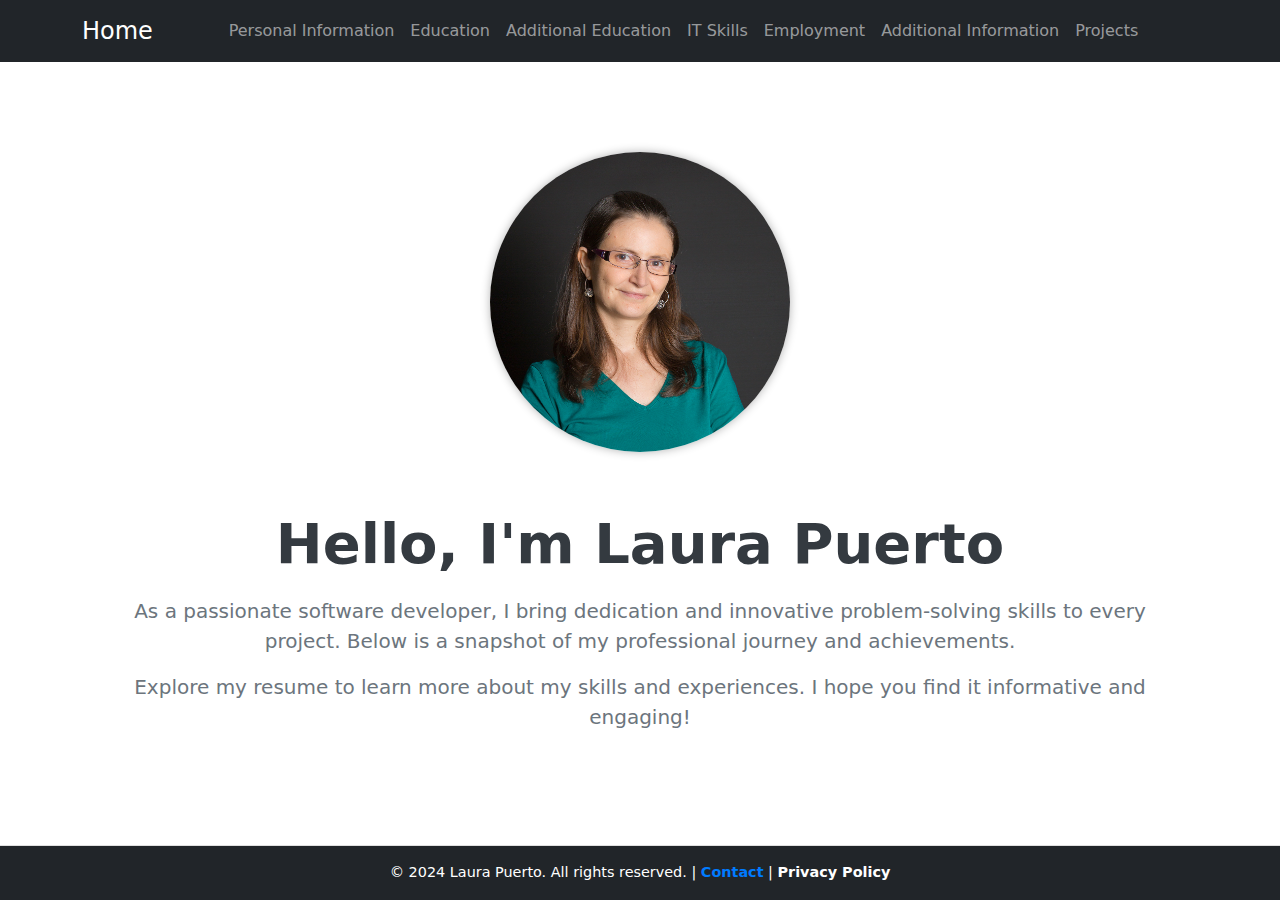
<file: index.html>
<!DOCTYPE html>
<html lang="en">
<head>
    <meta charset="UTF-8">
    <meta name="viewport" content="width=device-width, initial-scale=1.0">
    <title>My Resume - Laura Puerto</title>
    <link href="https://cdn.jsdelivr.net/npm/bootstrap@5.3.3/dist/css/bootstrap.min.css" rel="stylesheet" integrity="sha384-QWTKZyjpPEjISv5WaRU9OFeRpok6YctnYmDr5pNlyT2bRjXh0JMhjY6hW+ALEwIH" crossorigin="anonymous">
    <link rel="stylesheet" href="./style.css">
</head>
<body>
    <nav class="navbar navbar-expand-lg navbar-dark bg-dark fixed-top">
        <div class="container">
            <a class="navbar-brand" href="#">Home</a>
            <button class="navbar-toggler" type="button" data-bs-toggle="collapse" data-bs-target="#navbarNav" aria-controls="navbarNav" aria-expanded="false" aria-label="Toggle navigation">
                <span class="navbar-toggler-icon"></span>
            </button>            
            <div class="collapse navbar-collapse" id="navbarNav">
                <ul class="navbar-nav ms-auto text-end">
                    <li class="nav-item">
                        <a class="nav-link" href="./PersonalInformation.html">Personal Information</a>
                    </li>
                    <li class="nav-item">
                        <a class="nav-link" href="./Education.html">Education</a>
                    </li>
                    <li class="nav-item">
                        <a class="nav-link" href="./AdditionalEducation.html">Additional Education</a>
                    </li>
                    <li class="nav-item">
                        <a class="nav-link" href="./ITSkills.html">IT Skills</a>
                    </li>
                    <li class="nav-item">
                        <a class="nav-link" href="./Employment.html">Employment</a>
                    </li>
                    <li class="nav-item">
                        <a class="nav-link" href="./AdditionalInformation.html">Additional Information</a>
                    </li>
                    <li class="nav-item">
                        <a class="nav-link" href="./Projects.html">Projects</a>
                    </li>
                </ul>
            </div>
        </div>
    </nav>    

    <div class="container col-xxl-8 px-4 py-5">
        <div class="row flex-column align-items-center g-5 py-5">
            <div class="col-12 col-sm-8 col-lg-6 text-center">
                <img src="./images/Laura.jpg" class="d-block mx-lg-auto custom-img" alt="Picture of Laura Puerto" loading="lazy">
            </div>
            <div class="col-12 text-center">
                <h1 class="display-4 fw-bold hero-text lh-1 py-3">Hello, I'm Laura Puerto</h1>
                <p class="lead">As a passionate software developer, I bring dedication and innovative problem-solving skills to every project. Below is a snapshot of my professional journey and achievements.</p>
                <p class="lead">Explore my resume to learn more about my skills and experiences. I hope you find it informative and engaging!</p>            
            </div>
        </div>
    </div>
                 
    <footer class="bg-dark text-white text-center py-3">
        <p>© 2024 Laura Puerto. All rights reserved. | <a href="mailto:laura.puerto.martin@gmail.com">Contact</a> | <a href="./privacy-policy.html" class="text-white">Privacy Policy</a></p>
    </footer>

    <!-- Bootstrap JS y Popper.js -->
    <script src="https://cdn.jsdelivr.net/npm/@popperjs/core@2.11.7/dist/umd/popper.min.js"></script>
    <script src="https://cdn.jsdelivr.net/npm/bootstrap@5.3.3/dist/js/bootstrap.min.js"></script>

</body>
</html>
</file>
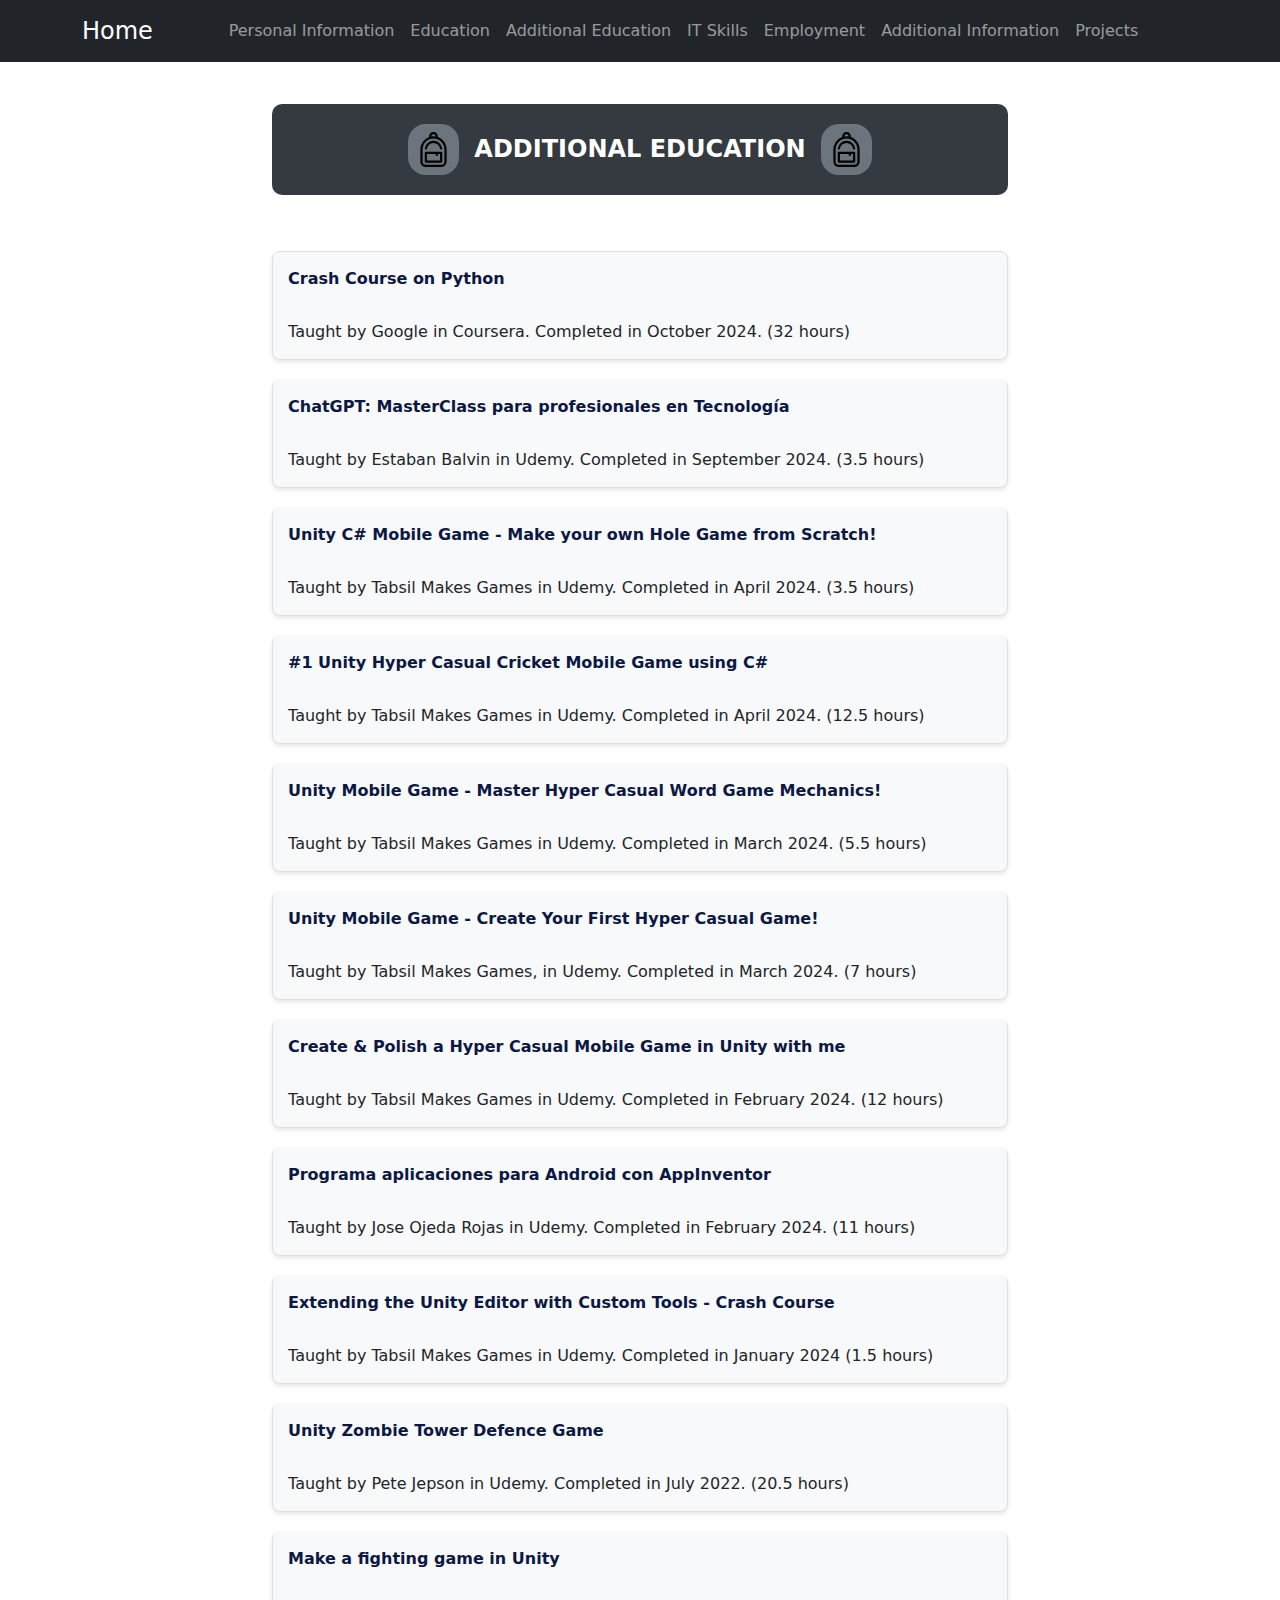
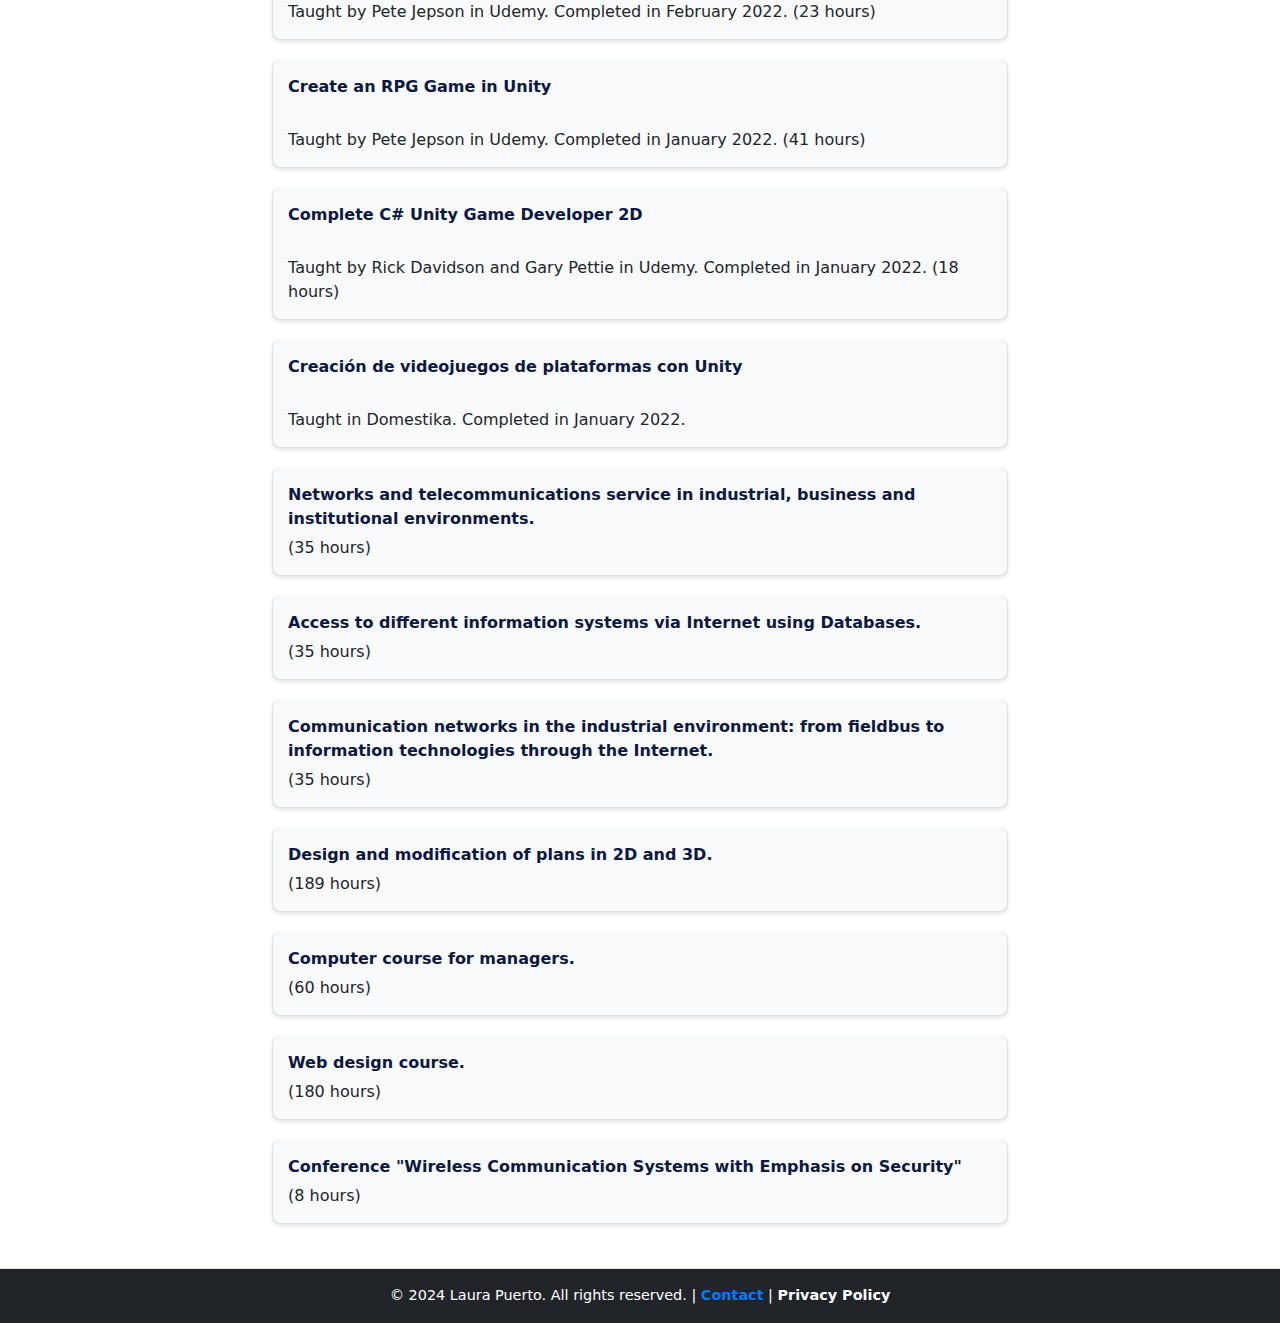
<file: AdditionalEducation.html>
<!DOCTYPE html>
<html lang="en">
<head>
    <meta charset="UTF-8">   
    <title>Additional Education</title>
    <link href="https://cdn.jsdelivr.net/npm/bootstrap@5.3.3/dist/css/bootstrap.min.css" rel="stylesheet" integrity="sha384-QWTKZyjpPEjISv5WaRU9OFeRpok6YctnYmDr5pNlyT2bRjXh0JMhjY6hW+ALEwIH" crossorigin="anonymous">
    <link rel="stylesheet" href="./style.css">
</head>
<body>
    <!-- Fixed Navigation Bar -->
  <nav class="navbar navbar-expand-lg navbar-dark bg-dark fixed-top">  
    <div class="container">
        <a class="navbar-brand" href="./index.html">Home</a>
        <button class="navbar-toggler" type="button" data-bs-toggle="collapse" data-bs-target="#navbarNav" aria-controls="navbarNav" aria-expanded="false" aria-label="Toggle navigation">
            <span class="navbar-toggler-icon"></span>
        </button>
        <div class="collapse navbar-collapse" id="navbarNav">
            <ul class="navbar-nav ml-auto text-end">                
                <li class="nav-item">
                    <a class="nav-link" href="./PersonalInformation.html">Personal Information</a>
                </li>
                <li class="nav-item">
                    <a class="nav-link" href="./Education.html">Education</a>
                </li>
                <li class="nav-item">
                    <a class="nav-link" href="./AdditionalEducation.html">Additional Education</a>
                </li>
                <li class="nav-item">
                    <a class="nav-link" href="./ITSkills.html">IT Skills</a>
                </li>
                <li class="nav-item">
                    <a class="nav-link" href="./Employment.html">Employment</a>
                </li>
                <li class="nav-item">
                    <a class="nav-link" href="./AdditionalInformation.html">Additional Information</a>
                </li>
                <li class="nav-item">
                    <a class="nav-link" href="./Projects.html">Projects</a>
                </li>                
            </ul>
        </div>
    </div>
  </nav>


    <div class="container">
        <div class="row justify-content-center mt-5">
            <div class="col-lg-8">
                <h1 class="display-5 fw-bold custom-header text-center">
                    <span class="icon-circle">
                        <img class="custom-svg" src="./images/backpack.svg" alt="Icon">                    
                    </span>
                    ADDITIONAL EDUCATION
                    <span class="icon-circle">
                        <img class="custom-svg" src="./images/backpack.svg" alt="Icon">
                    </span>
                </h1>
                <br><br>
                <ul class="list-group">
                    <li class="list-group-item course-item">
                        <span class="course-name">Crash Course on Python</span> <br>
                        Taught by Google in Coursera. Completed in October 2024. (32 hours)
                    </li>
                    <li class="list-group-item course-item">
                        <span class="course-name">ChatGPT: MasterClass para profesionales en Tecnología</span> <br>
                        Taught by Estaban Balvin in Udemy. Completed in September 2024. (3.5 hours)
                    </li>
                    <li class="list-group-item course-item">
                        <span class="course-name">Unity C# Mobile Game - Make your own Hole Game from Scratch!</span> <br>
                        Taught by Tabsil Makes Games in Udemy. Completed in April 2024. (3.5 hours)
                    </li>
                    <li class="list-group-item course-item">
                        <span class="course-name">#1 Unity Hyper Casual Cricket Mobile Game using C#</span> <br>
                        Taught by Tabsil Makes Games in Udemy. Completed in April 2024. (12.5 hours)
                    </li>
                    <li class="list-group-item course-item">
                        <span class="course-name">Unity Mobile Game - Master Hyper Casual Word Game Mechanics!</span> <br>
                        Taught by Tabsil Makes Games in Udemy. Completed in March 2024. (5.5 hours)
                    </li>
                    <li class="list-group-item course-item">
                        <span class="course-name">Unity Mobile Game - Create Your First Hyper Casual Game!</span> <br>
                        Taught by Tabsil Makes Games, in Udemy. Completed in March 2024. (7 hours)
                    </li>
                    <li class="list-group-item course-item">
                        <span class="course-name">Create & Polish a Hyper Casual Mobile Game in Unity with me</span> <br>
                        Taught by Tabsil Makes Games in Udemy. Completed in February 2024. (12 hours)
                    </li>
                    <li class="list-group-item course-item">
                        <span class="course-name">Programa aplicaciones para Android con AppInventor</span> <br>
                        Taught by Jose Ojeda Rojas in Udemy. Completed in February 2024. (11 hours)
                    </li>
                    <li class="list-group-item course-item">
                        <span class="course-name">Extending the Unity Editor with Custom Tools - Crash Course</span> <br>
                        Taught by Tabsil Makes Games in Udemy. Completed in January 2024 (1.5 hours)
                    </li>
                    <li class="list-group-item course-item">
                        <span class="course-name">Unity Zombie Tower Defence Game</span> <br>
                        Taught by Pete Jepson in Udemy. Completed in July 2022. (20.5 hours)
                    </li>
                    <li class="list-group-item course-item">
                        <span class="course-name">Make a fighting game in Unity</span> <br>
                        Taught by Pete Jepson in Udemy. Completed in February 2022. (23 hours)
                    </li>
                    <li class="list-group-item course-item">
                        <span class="course-name">Create an RPG Game in Unity</span> <br>
                        Taught by Pete Jepson in Udemy. Completed in January 2022. (41 hours)
                    </li>
                    <li class="list-group-item course-item">
                        <span class="course-name">Complete C# Unity Game Developer 2D</span> <br>
                        Taught by Rick Davidson and Gary Pettie in Udemy. Completed in January 2022. (18 hours)
                    </li>
                    <li class="list-group-item course-item">
                        <span class="course-name">Creación de videojuegos de plataformas con Unity</span> <br>
                        Taught in Domestika. Completed in January 2022.
                    </li>
                    <li class="list-group-item course-item">
                        <span class="course-name">Networks and telecommunications service in industrial, business and institutional environments.</span> (35 hours)
                    </li>
                    <li class="list-group-item course-item">
                        <span class="course-name">Access to different information systems via Internet using Databases.</span> (35 hours)
                    </li>
                    <li class="list-group-item course-item">
                        <span class="course-name">Communication networks in the industrial environment: from fieldbus to information technologies through the Internet.</span> (35 hours)
                    </li>
                    <li class="list-group-item course-item">
                        <span class="course-name">Design and modification of plans in 2D and 3D.</span> (189 hours)
                    </li>
                    <li class="list-group-item course-item">
                        <span class="course-name">Computer course for managers.</span> (60 hours)
                    </li>
                    <li class="list-group-item course-item">
                        <span class="course-name">Web design course.</span> (180 hours)
                    </li>
                    <li class="list-group-item course-item">
                        <span class="course-name">Conference "Wireless Communication Systems with Emphasis on Security"</span> (8 hours)
                    </li>
                </ul>
            </div>
        </div>    
        <br>        
    </div>
    <footer class="bg-dark text-white text-center py-3">
        <p>© 2024 Laura Puerto. All rights reserved. | <a href="mailto:laura.puerto.martin@gmail.com">Contact</a> | <a href="./privacy-policy.html" class="text-white">Privacy Policy</a></p>
    </footer>
    
    <!-- Bootstrap JS y Popper.js -->
    <script src="https://cdn.jsdelivr.net/npm/@popperjs/core@2.11.7/dist/umd/popper.min.js"></script>
    <script src="https://cdn.jsdelivr.net/npm/bootstrap@5.3.3/dist/js/bootstrap.min.js"></script>
</body>
</html>
</file>
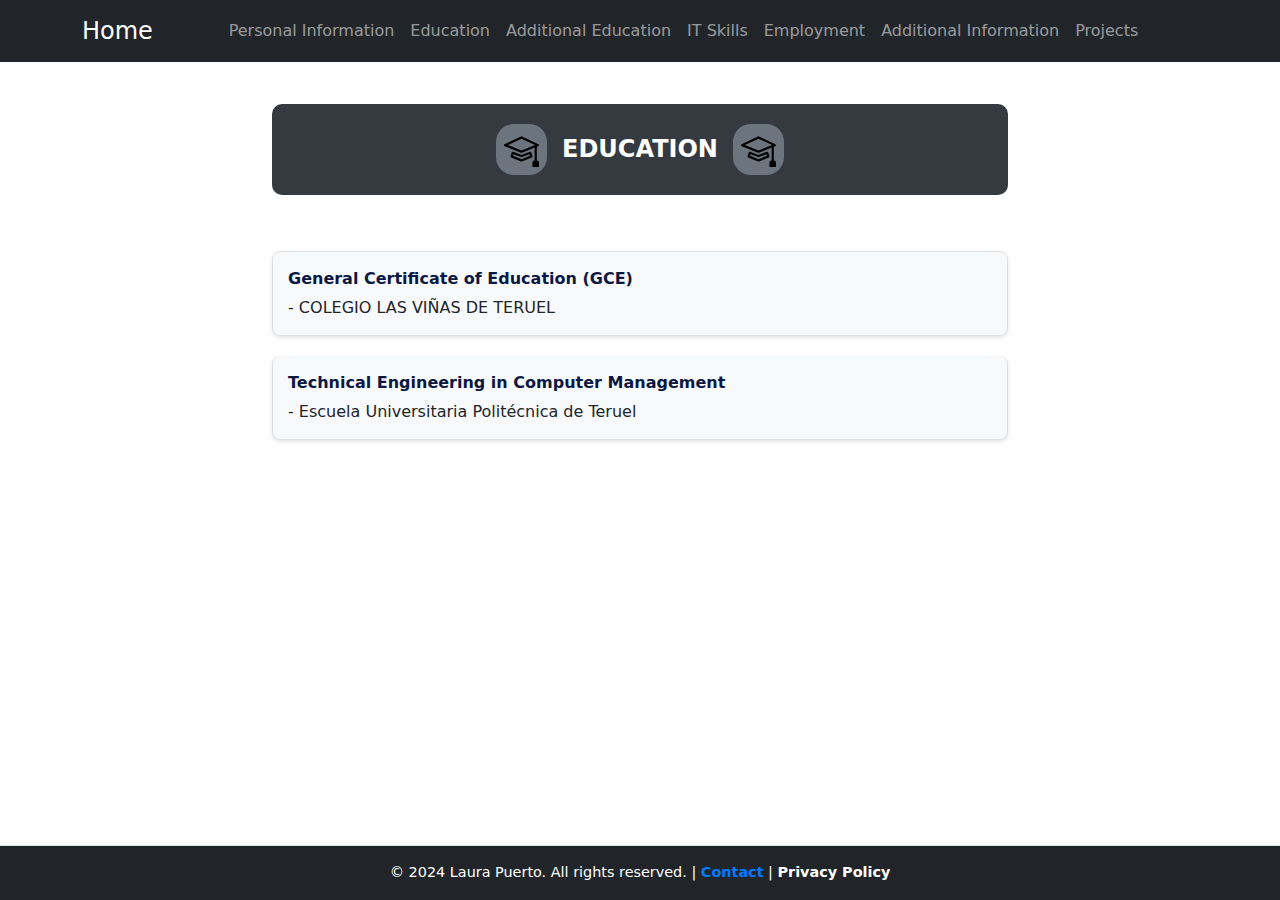
<file: Education.html>
<!DOCTYPE html>
<html lang="en">
<head>
    <meta charset="UTF-8">   
    <title>Education</title>
    <link href="https://cdn.jsdelivr.net/npm/bootstrap@5.3.3/dist/css/bootstrap.min.css" rel="stylesheet" integrity="sha384-QWTKZyjpPEjISv5WaRU9OFeRpok6YctnYmDr5pNlyT2bRjXh0JMhjY6hW+ALEwIH" crossorigin="anonymous">
    <link rel="stylesheet" href="./style.css">
</head>
<body>
    <!-- Fixed Navigation Bar -->
  <nav class="navbar navbar-expand-lg navbar-dark bg-dark fixed-top">  
    <div class="container">
        <a class="navbar-brand" href="./index.html">Home</a>
        <button class="navbar-toggler" type="button" data-bs-toggle="collapse" data-bs-target="#navbarNav" aria-controls="navbarNav" aria-expanded="false" aria-label="Toggle navigation">
            <span class="navbar-toggler-icon"></span>
        </button>
        <div class="collapse navbar-collapse" id="navbarNav">
            <ul class="navbar-nav ml-auto text-end">                
                <li class="nav-item">
                    <a class="nav-link" href="./PersonalInformation.html">Personal Information</a>
                </li>
                <li class="nav-item">
                    <a class="nav-link" href="./Education.html">Education</a>
                </li>
                <li class="nav-item">
                    <a class="nav-link" href="./AdditionalEducation.html">Additional Education</a>
                </li>
                <li class="nav-item">
                    <a class="nav-link" href="./ITSkills.html">IT Skills</a>
                </li>
                <li class="nav-item">
                    <a class="nav-link" href="./Employment.html">Employment</a>
                </li>
                <li class="nav-item">
                    <a class="nav-link" href="./AdditionalInformation.html">Additional Information</a>
                </li>
                <li class="nav-item">
                    <a class="nav-link" href="./Projects.html">Projects</a>
                </li>                
            </ul>
        </div>
    </div>
  </nav>

    <div class="container">
        <div class="row justify-content-center mt-5">
            <div class="col-lg-8">
                <h1 class="display-5 fw-bold custom-header text-center">
                    <span class="icon-circle">
                        <img class="custom-svg" src="./images/mortarboard.svg" alt="Icon">
                    </span>                        
                    EDUCATION
                    <span class="icon-circle">
                        <img class="custom-svg" src="./images/mortarboard.svg" alt="Icon">
                    </span>                        
                </h1>
                <br><br>
                <ul class="list-group">
                    <li class="list-group-item course-item">
                        <span class="course-name">General Certificate of Education (GCE)</span> - COLEGIO LAS VIÑAS DE TERUEL
                    </li>
                    <li class="list-group-item course-item">
                        <span class="course-name">Technical Engineering in Computer Management</span> - Escuela Universitaria Politécnica de Teruel
                    </li>
                </ul>
            </div>
        </div>    
        <br>        
    </div>
    <footer class="bg-dark text-white text-center py-3">
        <p>© 2024 Laura Puerto. All rights reserved. | <a href="mailto:laura.puerto.martin@gmail.com">Contact</a> | <a href="./privacy-policy.html" class="text-white">Privacy Policy</a></p>
    </footer>

    <!-- Bootstrap JS y Popper.js -->
    <script src="https://cdn.jsdelivr.net/npm/@popperjs/core@2.11.7/dist/umd/popper.min.js"></script>
    <script src="https://cdn.jsdelivr.net/npm/bootstrap@5.3.3/dist/js/bootstrap.min.js"></script>
</body>
</html>
</file>
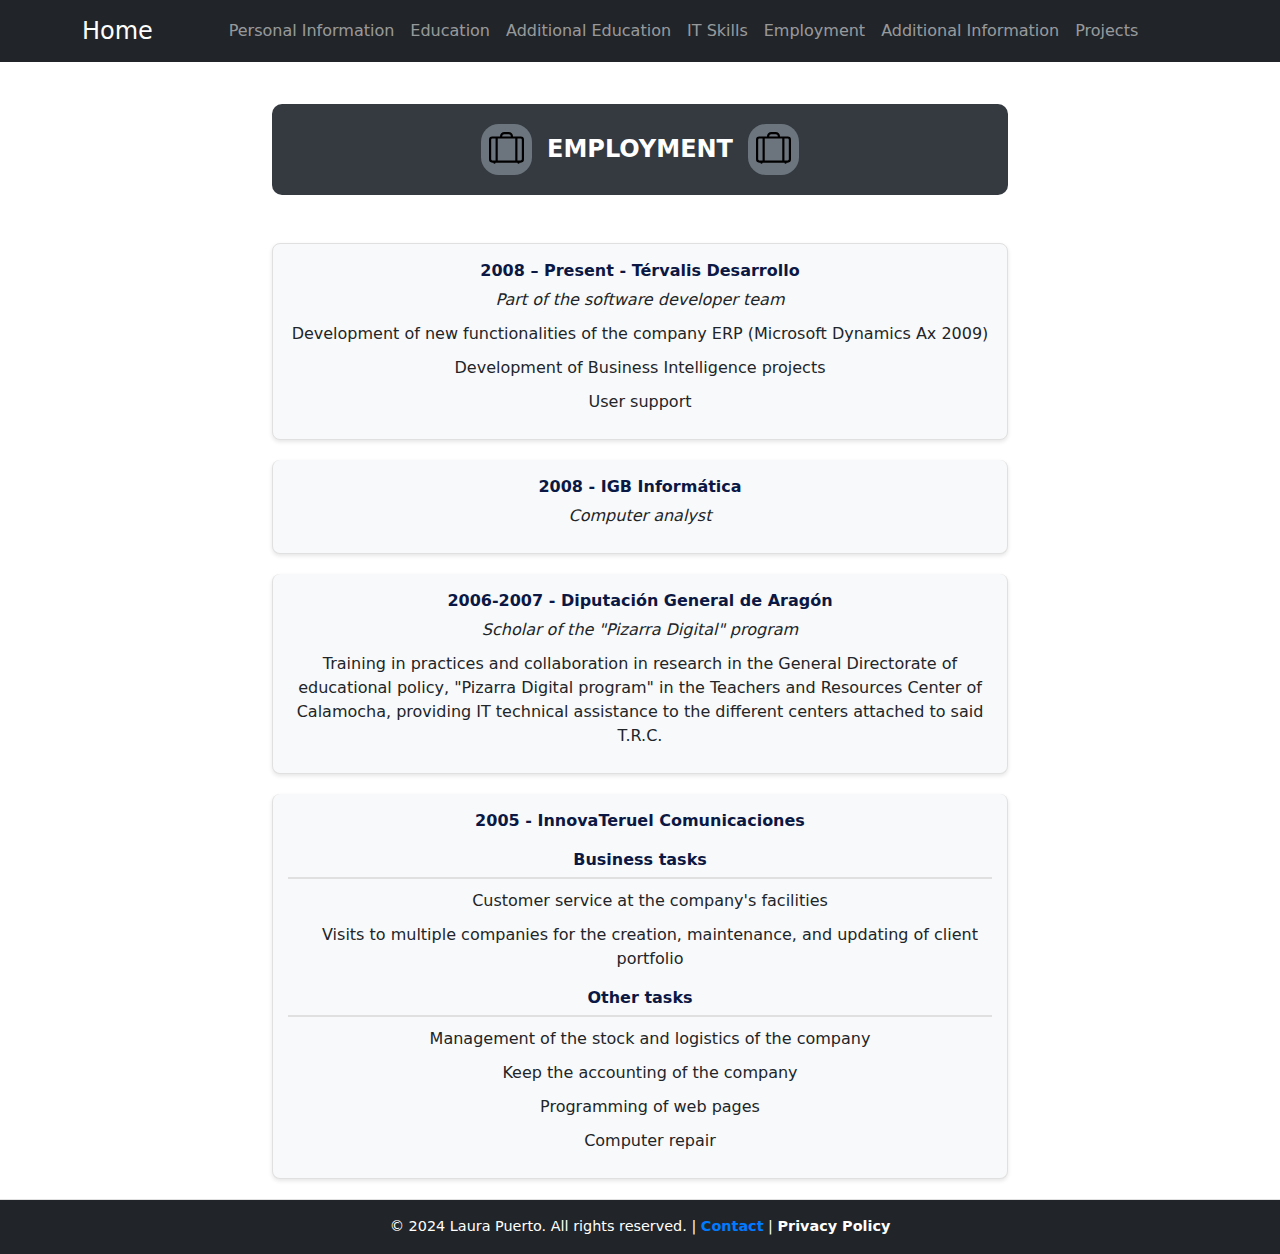
<file: Employment.html>
<!DOCTYPE html>
<html lang="en">
<head>
    <meta charset="UTF-8">   
    <title>Employment</title>
    <link href="https://cdn.jsdelivr.net/npm/bootstrap@5.3.3/dist/css/bootstrap.min.css" rel="stylesheet" integrity="sha384-QWTKZyjpPEjISv5WaRU9OFeRpok6YctnYmDr5pNlyT2bRjXh0JMhjY6hW+ALEwIH" crossorigin="anonymous">
    <link rel="stylesheet" href="./style.css">
</head>
<body>
    <!-- Fixed Navigation Bar -->
    <nav class="navbar navbar-expand-lg navbar-dark bg-dark fixed-top">  
        <div class="container">
            <a class="navbar-brand" href="./index.html">Home</a>
            <button class="navbar-toggler" type="button" data-bs-toggle="collapse" data-bs-target="#navbarNav" aria-controls="navbarNav" aria-expanded="false" aria-label="Toggle navigation">
                <span class="navbar-toggler-icon"></span>
            </button>
            <div class="collapse navbar-collapse" id="navbarNav">
                <ul class="navbar-nav ml-auto text-end">                
                    <li class="nav-item">
                        <a class="nav-link" href="./PersonalInformation.html">Personal Information</a>
                    </li>
                    <li class="nav-item">
                        <a class="nav-link" href="./Education.html">Education</a>
                    </li>
                    <li class="nav-item">
                        <a class="nav-link" href="./AdditionalEducation.html">Additional Education</a>
                    </li>
                    <li class="nav-item">
                        <a class="nav-link" href="./ITSkills.html">IT Skills</a>
                    </li>
                    <li class="nav-item">
                        <a class="nav-link" href="./Employment.html">Employment</a>
                    </li>
                    <li class="nav-item">
                        <a class="nav-link" href="./AdditionalInformation.html">Additional Information</a>
                    </li>
                    <li class="nav-item">
                        <a class="nav-link" href="./Projects.html">Projects</a>
                    </li>                
                </ul>
            </div>
        </div>
    </nav>

    <div class="container pt-5">
        <div class="row justify-content-center">
            <div class="col-lg-8 text-center">
                <h1 class="display-5 fw-bold custom-header">
                    <span class="icon-circle">
                        <img class="custom-svg" src="./images/suitcase-lg.svg" alt="Suitcase Icon">
                    </span>
                    EMPLOYMENT
                    <span class="icon-circle">
                        <img class="custom-svg" src="./images/suitcase-lg.svg" alt="Suitcase Icon">
                    </span>
                </h1>
                <ul class="list-group mt-5">
                    <li class="list-group-item employment-item">
                        <span class="course-name">2008 – Present - Térvalis Desarrollo</span>
                        <span class="position-description">Part of the software developer team</span>
                        <ul class="nested-list">
                            <li>Development of new functionalities of the company ERP (Microsoft Dynamics Ax 2009)</li>
                            <li>Development of Business Intelligence projects</li>
                            <li>User support</li>
                        </ul>                    
                    </li>
                    <li class="list-group-item employment-item">
                        <span class="course-name">2008 - IGB Informática</span>
                        <span class="position-description">Computer analyst</span>
                    </li>
                    <li class="list-group-item employment-item">
                        <span class="course-name">2006-2007 - Diputación General de Aragón</span>
                        <span class="position-description">Scholar of the "Pizarra Digital" program</span>
                        <ul class="nested-list">
                            <li>Training in practices and collaboration in research in the General Directorate of educational policy, "Pizarra Digital program" in the Teachers and Resources Center of Calamocha, providing IT technical assistance to the different centers attached to said T.R.C.</li>
                        </ul>                    
                    </li> 
                    <li class="list-group-item employment-item">
                        <span class="course-name">2005 - InnovaTeruel Comunicaciones</span>
                        <ul class="nested-list">
                            <li class="section-title">Business tasks</li>
                            <ul>
                                <li>Customer service at the company's facilities</li>
                                <li>Visits to multiple companies for the creation, maintenance, and updating of client portfolio</li>
                            </ul>
                            <li class="section-title">Other tasks</li>
                            <ul>
                                <li>Management of the stock and logistics of the company</li>
                                <li>Keep the accounting of the company</li>
                                <li>Programming of web pages</li>
                                <li>Computer repair</li>
                            </ul>
                        </ul>                                
                    </li>   
                </ul>
            </div>
        </div>            
    </div>
    <footer class="bg-dark text-white text-center py-3">
        <p>© 2024 Laura Puerto. All rights reserved. | <a href="mailto:laura.puerto.martin@gmail.com">Contact</a> | <a href="./privacy-policy.html" class="text-white">Privacy Policy</a></p>
    </footer>
    <!-- Bootstrap JS y Popper.js -->
    <script src="https://cdn.jsdelivr.net/npm/@popperjs/core@2.11.7/dist/umd/popper.min.js"></script>
    <script src="https://cdn.jsdelivr.net/npm/bootstrap@5.3.3/dist/js/bootstrap.min.js"></script>
</body>
</html>
</file>
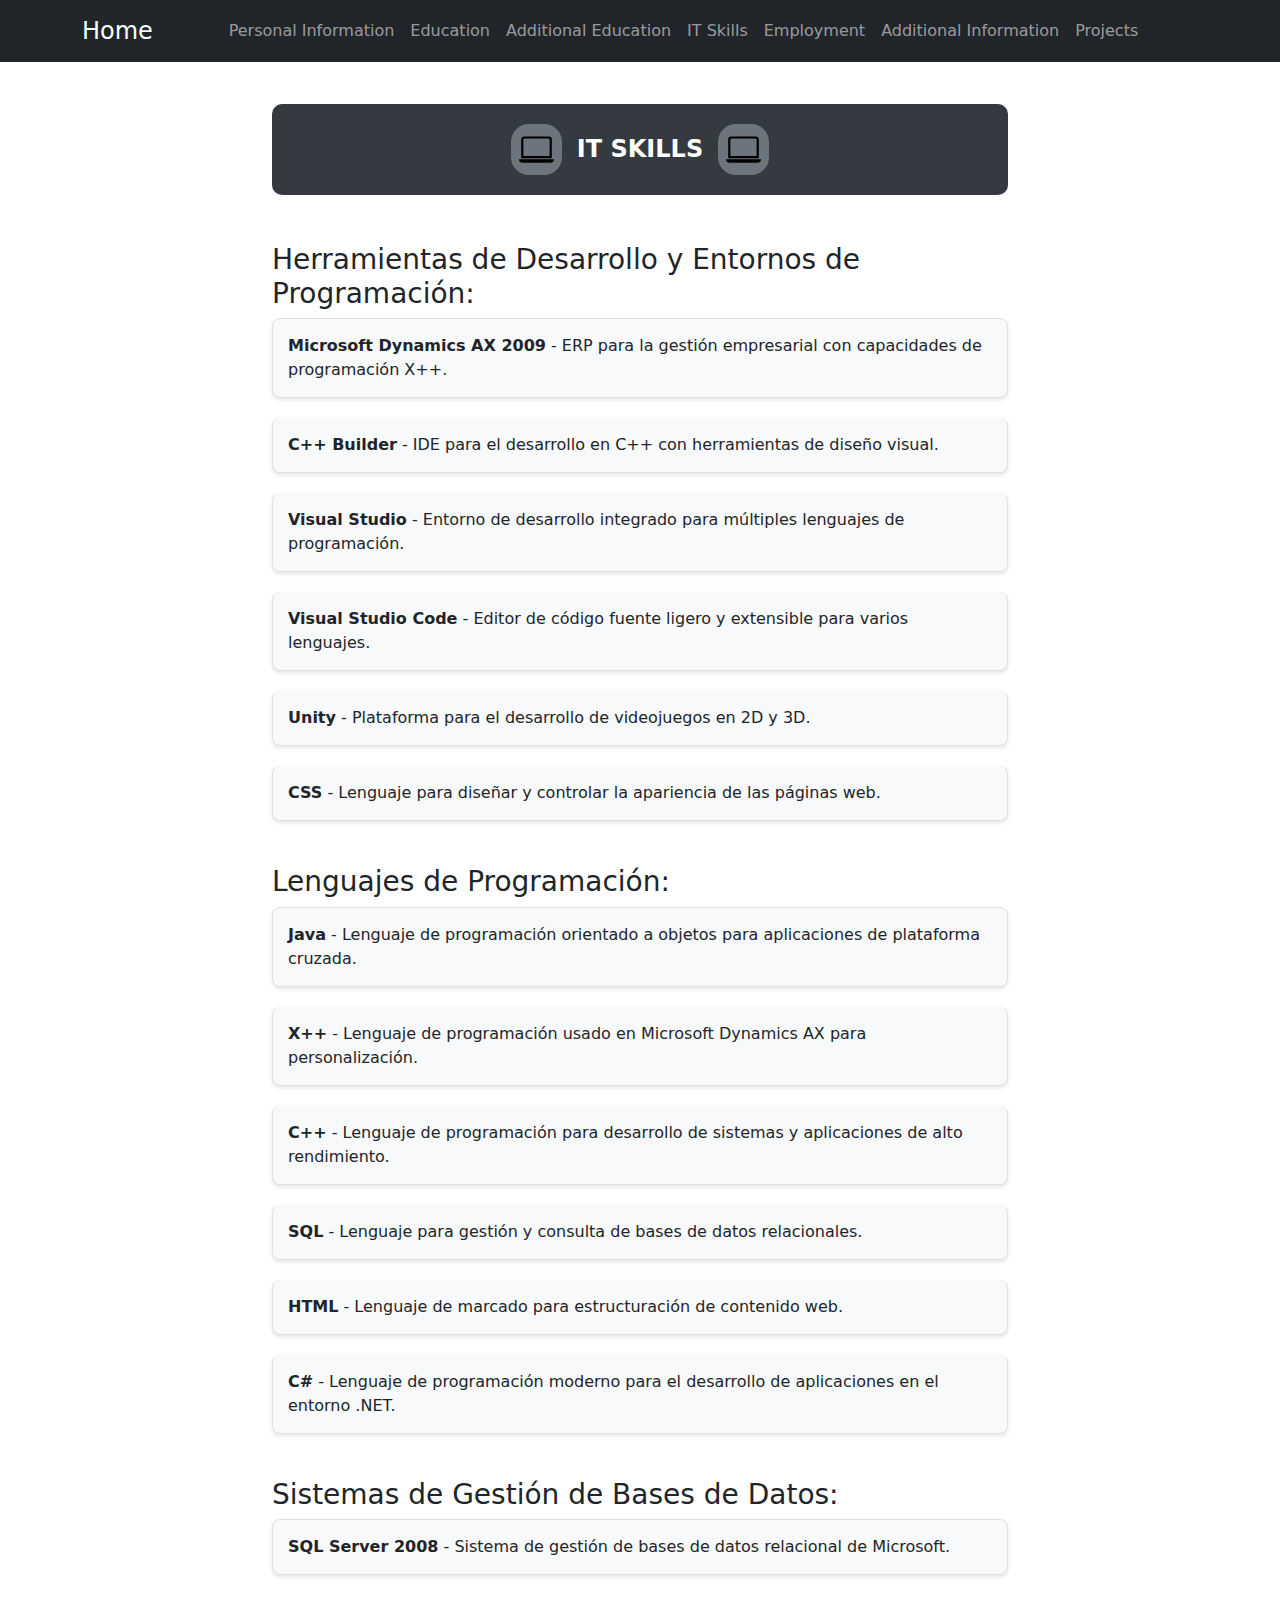
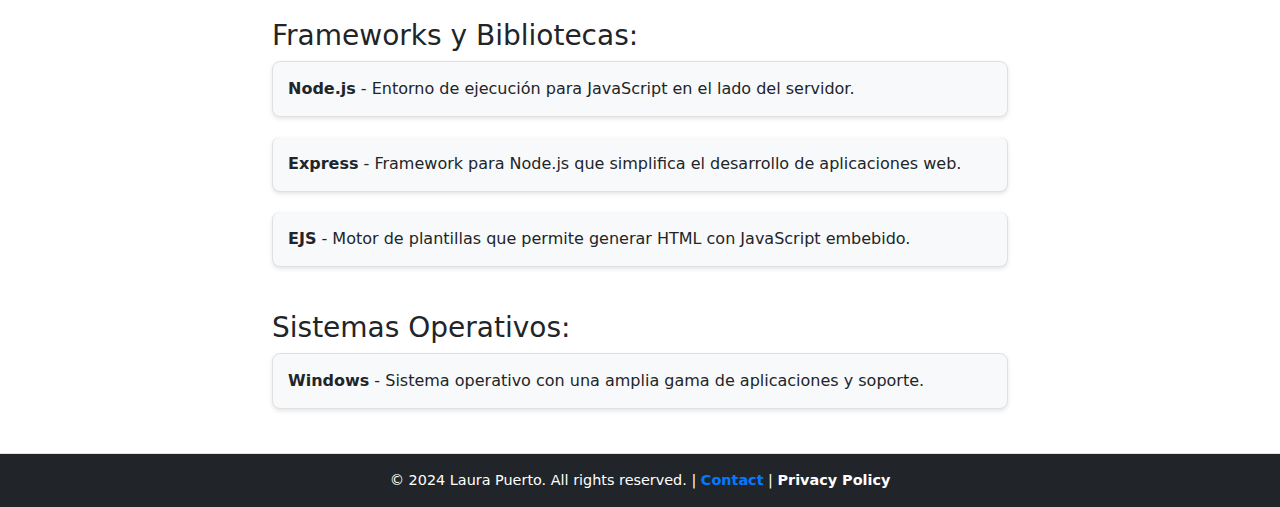
<file: ITSkills.html>
<!DOCTYPE html>
<html lang="en">
<head>
    <meta charset="UTF-8">   
    <title>IT Skills</title>
    <link href="https://cdn.jsdelivr.net/npm/bootstrap@5.3.3/dist/css/bootstrap.min.css" rel="stylesheet" integrity="sha384-QWTKZyjpPEjISv5WaRU9OFeRpok6YctnYmDr5pNlyT2bRjXh0JMhjY6hW+ALEwIH" crossorigin="anonymous">
    <link rel="stylesheet" href="./style.css">
</head>
<body>
    <!-- Fixed Navigation Bar -->
  <nav class="navbar navbar-expand-lg navbar-dark bg-dark fixed-top">  
    <div class="container">
        <a class="navbar-brand" href="./index.html">Home</a>
        <button class="navbar-toggler" type="button" data-bs-toggle="collapse" data-bs-target="#navbarNav" aria-controls="navbarNav" aria-expanded="false" aria-label="Toggle navigation">
            <span class="navbar-toggler-icon"></span>
        </button>
        <div class="collapse navbar-collapse" id="navbarNav">
            <ul class="navbar-nav ml-auto text-end">                
                <li class="nav-item">
                    <a class="nav-link" href="./PersonalInformation.html">Personal Information</a>
                </li>
                <li class="nav-item">
                    <a class="nav-link" href="./Education.html">Education</a>
                </li>
                <li class="nav-item">
                    <a class="nav-link" href="./AdditionalEducation.html">Additional Education</a>
                </li>
                <li class="nav-item">
                    <a class="nav-link" href="./ITSkills.html">IT Skills</a>
                </li>
                <li class="nav-item">
                    <a class="nav-link" href="./Employment.html">Employment</a>
                </li>
                <li class="nav-item">
                    <a class="nav-link" href="./AdditionalInformation.html">Additional Information</a>
                </li>
                <li class="nav-item">
                    <a class="nav-link" href="./Projects.html">Projects</a>
                </li>                
            </ul>
        </div>
    </div>
  </nav>

    <div class="container">
        <div class="row justify-content-center mt-5">
            <div class="col-lg-8">
                <h1 class="display-5 fw-bold custom-header text-center">
                    <span class="icon-circle">
                        <img class="custom-svg" src="./images/laptop.svg" alt="Icon">
                    </span>
                    IT SKILLS
                    <span class="icon-circle">
                        <img class="custom-svg" src="./images/laptop.svg" alt="Icon">
                    </span>                        
                </h1>  
                
                <h3 class="text-start mt-5">Herramientas de Desarrollo y Entornos de Programación:</h3>
                <ul class="list-group">
                    <li class="list-group-item course-item">
                        <strong>Microsoft Dynamics AX 2009</strong> - ERP para la gestión empresarial con capacidades de programación X++.
                    </li>
                    <li class="list-group-item course-item">
                        <strong>C++ Builder</strong> - IDE para el desarrollo en C++ con herramientas de diseño visual.
                    </li>
                    <li class="list-group-item course-item">
                        <strong>Visual Studio</strong> - Entorno de desarrollo integrado para múltiples lenguajes de programación.
                    </li>
                    <li class="list-group-item course-item">
                        <strong>Visual Studio Code</strong> - Editor de código fuente ligero y extensible para varios lenguajes.
                    </li>
                    <li class="list-group-item course-item">
                        <strong>Unity</strong> - Plataforma para el desarrollo de videojuegos en 2D y 3D.
                    </li>
                    <li class="list-group-item course-item">
                        <strong>CSS</strong> - Lenguaje para diseñar y controlar la apariencia de las páginas web.
                    </li>
                </ul>
                
                <h3 class="text-start mt-4">Lenguajes de Programación:</h3>
                <ul class="list-group">
                    <li class="list-group-item course-item">
                        <strong>Java</strong> - Lenguaje de programación orientado a objetos para aplicaciones de plataforma cruzada.
                    </li>
                    <li class="list-group-item course-item">
                        <strong>X++</strong> - Lenguaje de programación usado en Microsoft Dynamics AX para personalización.
                    </li>
                    <li class="list-group-item course-item">
                        <strong>C++</strong> - Lenguaje de programación para desarrollo de sistemas y aplicaciones de alto rendimiento.
                    </li>
                    <li class="list-group-item course-item">
                        <strong>SQL</strong> - Lenguaje para gestión y consulta de bases de datos relacionales.
                    </li>
                    <li class="list-group-item course-item">
                        <strong>HTML</strong> - Lenguaje de marcado para estructuración de contenido web.
                    </li>
                    <li class="list-group-item course-item">
                        <strong>C#</strong> - Lenguaje de programación moderno para el desarrollo de aplicaciones en el entorno .NET.
                    </li>
                </ul>

                <h3 class="text-start mt-4">Sistemas de Gestión de Bases de Datos:</h3>
                <ul class="list-group">
                    <li class="list-group-item course-item">
                        <strong>SQL Server 2008</strong> - Sistema de gestión de bases de datos relacional de Microsoft.
                    </li>
                </ul>

                <h3 class="text-start mt-4">Frameworks y Bibliotecas:</h3>
                <ul class="list-group">
                    <li class="list-group-item course-item">
                        <strong>Node.js</strong> - Entorno de ejecución para JavaScript en el lado del servidor.
                    </li>
                    <li class="list-group-item course-item">
                        <strong>Express</strong> - Framework para Node.js que simplifica el desarrollo de aplicaciones web.
                    </li>
                    <li class="list-group-item course-item">
                        <strong>EJS</strong> - Motor de plantillas que permite generar HTML con JavaScript embebido.
                    </li>
                </ul>

                <h3 class="text-start mt-4">Sistemas Operativos:</h3>
                <ul class="list-group">
                    <li class="list-group-item course-item">
                        <strong>Windows</strong> - Sistema operativo con una amplia gama de aplicaciones y soporte.
                    </li>
                </ul>                            
            </div>
        </div>    
        <br>                    
    </div>
    <footer class="bg-dark text-white text-center py-3">
        <p>© 2024 Laura Puerto. All rights reserved. | <a href="mailto:laura.puerto.martin@gmail.com">Contact</a> | <a href="./privacy-policy.html" class="text-white">Privacy Policy</a></p>
    </footer>

    <!-- Bootstrap JS y Popper.js -->
    <script src="https://cdn.jsdelivr.net/npm/@popperjs/core@2.11.7/dist/umd/popper.min.js"></script>
    <script src="https://cdn.jsdelivr.net/npm/bootstrap@5.3.3/dist/js/bootstrap.min.js"></script>
</body>
</html>
</file>
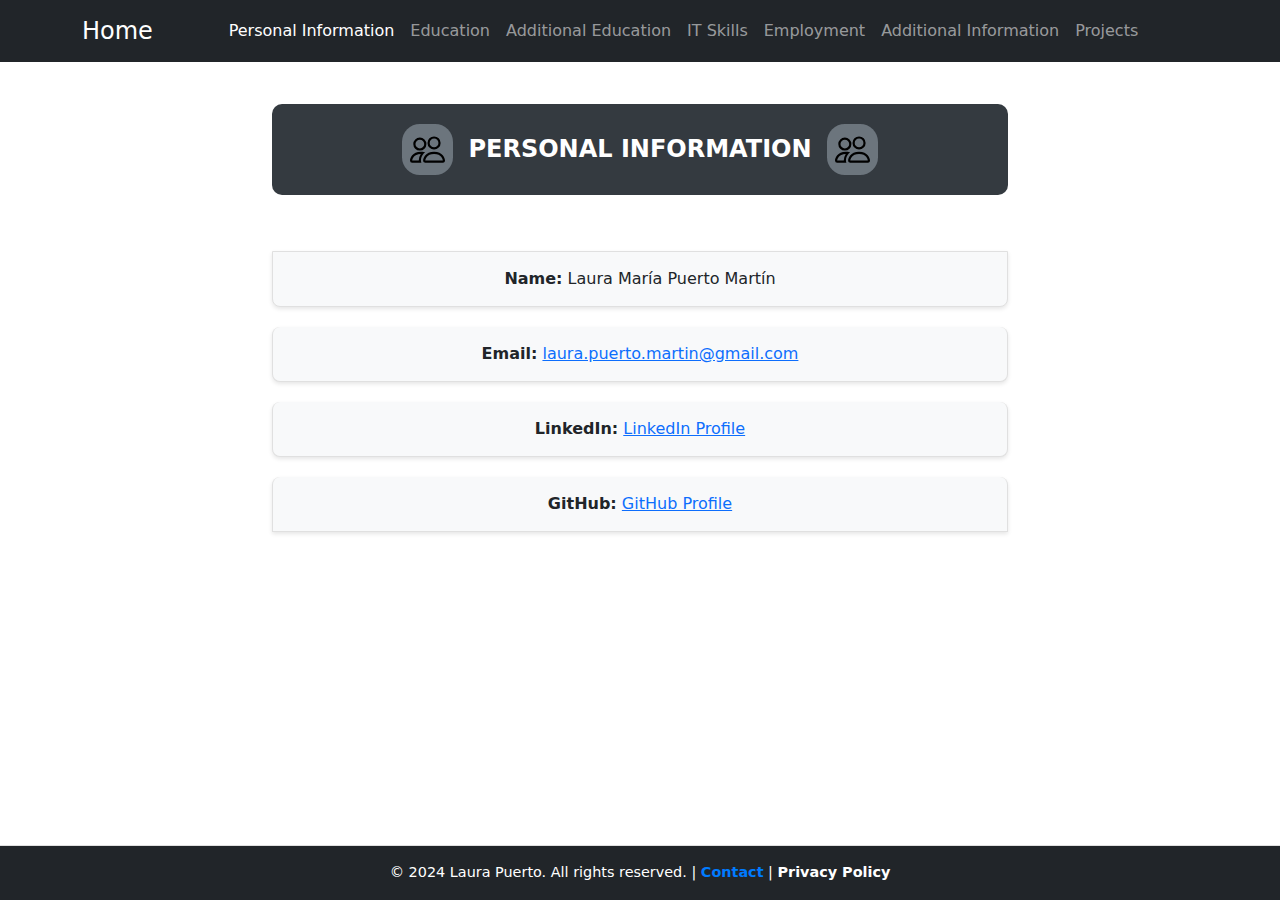
<file: PersonalInformation.html>
<!DOCTYPE html>
<html lang="en">
<head>
    <meta charset="UTF-8">
    <meta name="viewport" content="width=device-width, initial-scale=1.0">
    <title>Personal Information</title>
    <link href="https://cdn.jsdelivr.net/npm/bootstrap@5.3.3/dist/css/bootstrap.min.css" rel="stylesheet" integrity="sha384-QWTKZyjpPEjISv5WaRU9OFeRpok6YctnYmDr5pNlyT2bRjXh0JMhjY6hW+ALEwIH" crossorigin="anonymous">
    <link rel="stylesheet" href="./style.css">
</head>
<body>
    <!-- Fixed Navigation Bar -->
    <nav class="navbar navbar-expand-lg navbar-dark bg-dark fixed-top">  
        <div class="container">
            <a class="navbar-brand" href="./index.html">Home</a>
            <button class="navbar-toggler" type="button" data-bs-toggle="collapse" data-bs-target="#navbarNav" aria-controls="navbarNav" aria-expanded="false" aria-label="Toggle navigation">
                <span class="navbar-toggler-icon"></span>
            </button>
            <div class="collapse navbar-collapse" id="navbarNav">
                <ul class="navbar-nav ml-auto text-end">                
                    <li class="nav-item">
                        <a class="nav-link active" href="./PersonalInformation.html">Personal Information</a>
                    </li>
                    <li class="nav-item">
                        <a class="nav-link" href="./Education.html">Education</a>
                    </li>
                    <li class="nav-item">
                        <a class="nav-link" href="./AdditionalEducation.html">Additional Education</a>
                    </li>
                    <li class="nav-item">
                        <a class="nav-link" href="./ITSkills.html">IT Skills</a>
                    </li>
                    <li class="nav-item">
                        <a class="nav-link" href="./Employment.html">Employment</a>
                    </li>
                    <li class="nav-item">
                        <a class="nav-link" href="./AdditionalInformation.html">Additional Information</a>
                    </li>
                    <li class="nav-item">
                        <a class="nav-link" href="./Projects.html">Projects</a>
                    </li>                
                </ul>
            </div>
        </div>
    </nav>

    <div class="container pt-5"> <!-- Padding-top para evitar solapamiento con la navbar -->
        <div class="row justify-content-center">
            <div class="col-lg-8 text-center custom-background">
                <h1 class="display-5 fw-bold custom-header">
                    <span class="icon-circle">
                        <img class="custom-svg" src="./images/people.svg" alt="Icon">
                    </span>
                    PERSONAL INFORMATION
                    <span class="icon-circle">
                        <img class="custom-svg" src="./images/people.svg" alt="Icon">
                    </span>
                </h1>
                <br><br>
                <div class="custom-list">
                    <ul class="list-unstyled">
                        <li class="list-group-item course-item">
                            <strong>Name:</strong> Laura María Puerto Martín
                        </li>
                        <li class="list-group-item course-item">
                            <strong>Email:</strong> <a href="mailto:laura.puerto.martin@gmail.com">laura.puerto.martin@gmail.com</a>
                        </li>
                        <li class="list-group-item course-item">
                            <strong>LinkedIn:</strong> <a href="https://www.linkedin.com/in/laura-puerto-dev/" target="_blank">LinkedIn Profile</a>
                        </li>
                        <li class="list-group-item course-item">
                            <strong>GitHub:</strong> <a href="https://github.com/LauraPuerto82" target="_blank">GitHub Profile</a>
                        </li>
                    </ul>
                </div>
            </div>
        </div>    
    </div>

    <footer class="bg-dark text-white text-center py-3">
        <p>© 2024 Laura Puerto. All rights reserved. | <a href="mailto:laura.puerto.martin@gmail.com">Contact</a> | <a href="./privacy-policy.html" class="text-white">Privacy Policy</a></p>
    </footer>

    <!-- Bootstrap JS y Popper.js -->
    <script src="https://cdn.jsdelivr.net/npm/@popperjs/core@2.11.7/dist/umd/popper.min.js"></script>
    <script src="https://cdn.jsdelivr.net/npm/bootstrap@5.3.3/dist/js/bootstrap.min.js"></script>
</body>
</html>
</file>
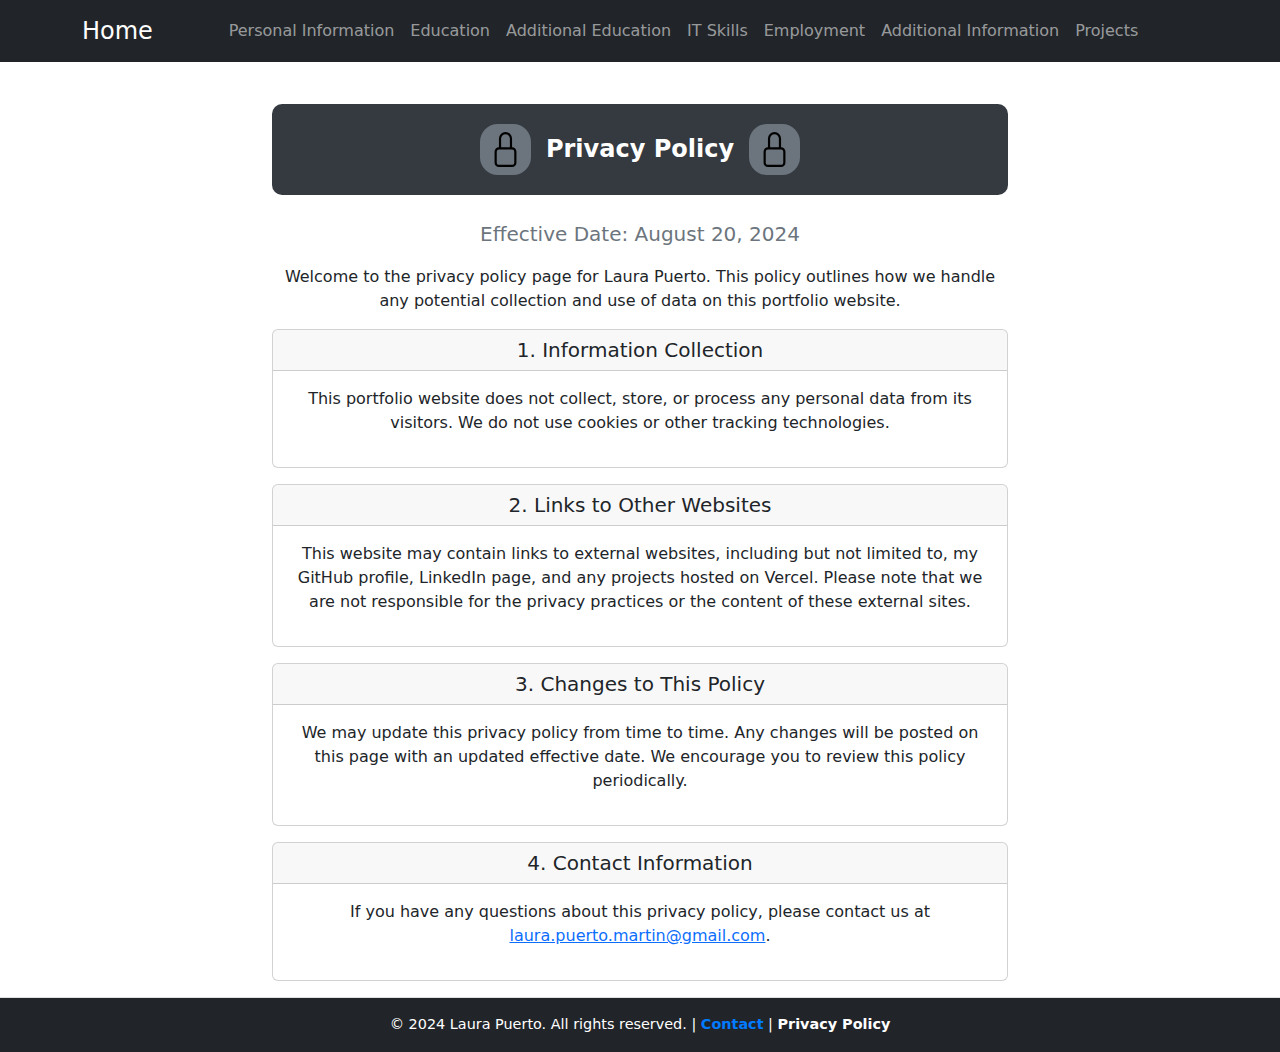
<file: privacy-policy.html>
<!DOCTYPE html>
<html lang="en">
<head>
    <meta charset="UTF-8">
    <meta name="viewport" content="width=device-width, initial-scale=1.0">
    <title>Privacy Policy - Laura Puerto</title>
    <link href="https://cdn.jsdelivr.net/npm/bootstrap@5.3.3/dist/css/bootstrap.min.css" rel="stylesheet" integrity="sha384-QWTKZyjpPEjISv5WaRU9OFeRpok6YctnYmDr5pNlyT2bRjXh0JMhjY6hW+ALEwIH" crossorigin="anonymous">
    <link rel="stylesheet" href="./style.css">
</head>
<body>
    <!-- Fixed Navigation Bar -->
    <nav class="navbar navbar-expand-lg navbar-dark bg-dark fixed-top">
        <div class="container">
            <a class="navbar-brand" href="./index.html">Home</a>
            <button class="navbar-toggler" type="button" data-bs-toggle="collapse" data-bs-target="#navbarNav" aria-controls="navbarNav" aria-expanded="false" aria-label="Toggle navigation">
                <span class="navbar-toggler-icon"></span>
            </button>
            <div class="collapse navbar-collapse" id="navbarNav">
                <ul class="navbar-nav ml-auto text-end">                
                    <li class="nav-item">
                        <a class="nav-link" href="./PersonalInformation.html">Personal Information</a>
                    </li>
                    <li class="nav-item">
                        <a class="nav-link" href="./Education.html">Education</a>
                    </li>
                    <li class="nav-item">
                        <a class="nav-link" href="./AdditionalEducation.html">Additional Education</a>
                    </li>
                    <li class="nav-item">
                        <a class="nav-link" href="./ITSkills.html">IT Skills</a>
                    </li>
                    <li class="nav-item">
                        <a class="nav-link" href="./Employment.html">Employment</a>
                    </li>
                    <li class="nav-item">
                        <a class="nav-link" href="./AdditionalInformation.html">Additional Information</a>
                    </li>                    
                    <li class="nav-item">
                        <a class="nav-link" href="./Projects.html">Projects</a>
                    </li>                    
                </ul>
            </div>
        </div>
    </nav>

    <div class="container pt-5"> <!-- Padding-top para evitar solapamiento con la navbar -->
        <div class="row justify-content-center">
            <div class="col-lg-8 text-center custom-background">
                <div class="text-center">
                    <h1 class="display-5 fw-bold custom-header">
                        <span class="icon-circle">
                            <img class="custom-svg" src="./images/lock.svg" alt="Privacy Icon">
                        </span>
                        Privacy Policy
                        <span class="icon-circle">
                            <img class="custom-svg" src="./images/lock.svg" alt="Privacy Icon">
                        </span>
                    </h1>
                </div>
                <div class="mt-4">
                    <p class="lead">
                        <strong>Effective Date: August 20, 2024</strong>
                    </p>
                    <p>
                        Welcome to the privacy policy page for Laura Puerto. This policy outlines how we handle any potential collection and use of data on this portfolio website.
                    </p>
                    
                    <!-- Card for Information Collection -->
                    <div class="card mb-3">
                        <div class="card-header">
                            <h2 class="h5 mb-0">1. Information Collection</h2>
                        </div>
                        <div class="card-body">
                            <p>
                                This portfolio website does not collect, store, or process any personal data from its visitors. We do not use cookies or other tracking technologies.
                            </p>
                        </div>
                    </div>
                    
                    <!-- Card for Links to Other Websites -->
                    <div class="card mb-3">
                        <div class="card-header">
                            <h2 class="h5 mb-0">2. Links to Other Websites</h2>
                        </div>
                        <div class="card-body">
                            <p>
                                This website may contain links to external websites, including but not limited to, my GitHub profile, LinkedIn page, and any projects hosted on Vercel. Please note that we are not responsible for the privacy practices or the content of these external sites.
                            </p>
                        </div>
                    </div>
                    
                    <!-- Card for Changes to This Policy -->
                    <div class="card mb-3">
                        <div class="card-header">
                            <h2 class="h5 mb-0">3. Changes to This Policy</h2>
                        </div>
                        <div class="card-body">
                            <p>
                                We may update this privacy policy from time to time. Any changes will be posted on this page with an updated effective date. We encourage you to review this policy periodically.
                            </p>
                        </div>
                    </div>
                    
                    <!-- Card for Contact Information -->
                    <div class="card mb-3">
                        <div class="card-header">
                            <h2 class="h5 mb-0">4. Contact Information</h2>
                        </div>
                        <div class="card-body">
                            <p>
                                If you have any questions about this privacy policy, please contact us at <a href="mailto:laura.puerto.martin@gmail.com">laura.puerto.martin@gmail.com</a>.
                            </p>
                        </div>
                    </div>
                    
                </div>
            </div>
        </div>    
    </div>

    <footer class="bg-dark text-white text-center py-3">
        <p>© 2024 Laura Puerto. All rights reserved. | <a href="mailto:laura.puerto.martin@gmail.com">Contact</a> | <a href="./privacy-policy.html" class="text-white">Privacy Policy</a></p>
    </footer>

    <!-- Bootstrap JS y Popper.js -->
    <script src="https://cdn.jsdelivr.net/npm/@popperjs/core@2.11.7/dist/umd/popper.min.js"></script>
    <script src="https://cdn.jsdelivr.net/npm/bootstrap@5.3.3/dist/js/bootstrap.min.js"></script>
</body>
</html>
</file>
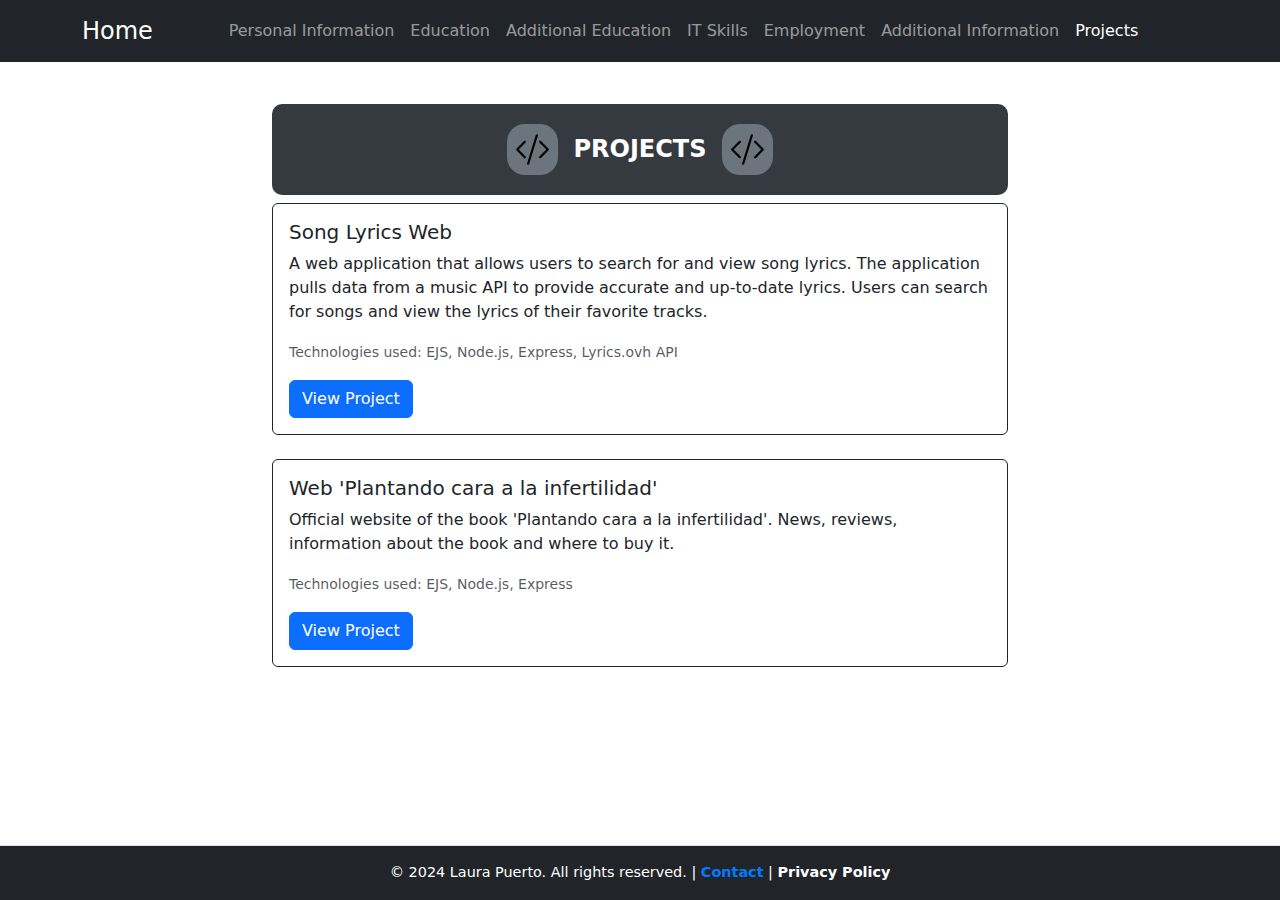
<file: Projects.html>
<!DOCTYPE html>
<html lang="en">
<head>
    <meta charset="UTF-8">
    <meta name="viewport" content="width=device-width, initial-scale=1.0">
    <title>Projects</title>
    <!-- Bootstrap CSS -->
    <link href="https://cdn.jsdelivr.net/npm/bootstrap@5.3.3/dist/css/bootstrap.min.css" rel="stylesheet" integrity="sha384-QWTKZyjpPEjISv5WaRU9OFeRpok6YctnYmDr5pNlyT2bRjXh0JMhjY6hW+ALEwIH" crossorigin="anonymous">
    <!-- Custom CSS -->
    <link rel="stylesheet" href="./style.css">
</head>
<body>
    <!-- Fixed Navigation Bar -->
    <nav class="navbar navbar-expand-lg navbar-dark bg-dark fixed-top">  
        <div class="container">
            <a class="navbar-brand" href="./index.html">Home</a>
            <button class="navbar-toggler" type="button" data-bs-toggle="collapse" data-bs-target="#navbarNav" aria-controls="navbarNav" aria-expanded="false" aria-label="Toggle navigation">
                <span class="navbar-toggler-icon"></span>
            </button>
            <div class="collapse navbar-collapse" id="navbarNav">
                <ul class="navbar-nav ml-auto text-end">                
                    <li class="nav-item">
                        <a class="nav-link" href="./PersonalInformation.html">Personal Information</a>
                    </li>
                    <li class="nav-item">
                        <a class="nav-link" href="./Education.html">Education</a>
                    </li>
                    <li class="nav-item">
                        <a class="nav-link" href="./AdditionalEducation.html">Additional Education</a>
                    </li>
                    <li class="nav-item">
                        <a class="nav-link" href="./ITSkills.html">IT Skills</a>
                    </li>
                    <li class="nav-item">
                        <a class="nav-link" href="./Employment.html">Employment</a>
                    </li>
                    <li class="nav-item">
                        <a class="nav-link" href="./AdditionalInformation.html">Additional Information</a>
                    </li>
                    <li class="nav-item">
                        <a class="nav-link active" href="./Projects.html">Projects</a>
                    </li>                
                </ul>
            </div>
        </div>
    </nav>

    <div class="container pt-5"> <!-- Asegúrate de tener suficiente padding-top -->
        <div class="row justify-content-center">
            <div class="col-lg-8">
                <h1 class="display-5 fw-bold custom-header text-center">
                    <span class="icon-circle">
                        <img class="custom-svg" src="./images/code-slash.svg" alt="Icon">
                    </span>
                    PROJECTS
                    <span class="icon-circle">
                        <img class="custom-svg" src="./images/code-slash.svg" alt="Icon">
                    </span>
                </h1>
                <div class="content-spacer">
                    <!-- Proyecto: Song Lyrics Web -->
                    <div class="card mb-4 border-dark">
                        <div class="card-body">
                            <h5 class="card-title">Song Lyrics Web</h5>
                            <p class="card-text">A web application that allows users to search for and view song lyrics. The application pulls data from a music API to provide accurate and up-to-date lyrics. Users can search for songs and view the lyrics of their favorite tracks.</p>
                            <p class="card-text"><small class="text-muted">Technologies used: EJS, Node.js, Express, Lyrics.ovh API</small></p>
                            <a href="https://song-lyrics-web.vercel.app/" class="btn btn-primary" target="_blank">View Project</a>
                        </div>
                    </div>   
                    <!-- Proyecto: Web Plantando cara a la infertilidad -->
                    <div class="card mb-4 border-dark">
                        <div class="card-body">
                            <h5 class="card-title">Web 'Plantando cara a la infertilidad'</h5>
                            <p class="card-text">Official website of the book 'Plantando cara a la infertilidad'. News, reviews, information about the book and where to buy it.</p>
                            <p class="card-text"><small class="text-muted">Technologies used: EJS, Node.js, Express</small></p>
                            <a href="https://web-plantando-cara-infertilidad.vercel.app/" class="btn btn-primary" target="_blank">View Project</a>
                        </div>
                    </div>                      
                </div>
            </div>
        </div>    
        <br>        
    </div>
    <footer class="bg-dark text-white text-center py-3">
        <p>© 2024 Laura Puerto. All rights reserved. | <a href="mailto:laura.puerto.martin@gmail.com">Contact</a> | <a href="./privacy-policy.html" class="text-white">Privacy Policy</a></p>
    </footer>
    <!-- Bootstrap JS y Popper.js -->
    <script src="https://cdn.jsdelivr.net/npm/@popperjs/core@2.11.7/dist/umd/popper.min.js"></script>
    <script src="https://cdn.jsdelivr.net/npm/bootstrap@5.3.3/dist/js/bootstrap.min.js"></script>
</body>
</html>
</file>
<file: style.css>
/* Estilos Generales */
body {
    display: flex;
    flex-direction: column;
    min-height: 100vh; /* Asegura que el body ocupe al menos la altura de la ventana */
    margin: 0; /* Eliminar márgenes por defecto */
    padding-top: 56px; /* Ajusta según la altura de tu navbar */
}

.container {
    flex: 1; /* Asegura que el contenido principal ocupe el espacio disponible */
}

/* Imagen */
.custom-img {
    height: 300px; /* Ajusta la altura según sea necesario */
    width: auto; /* Mantiene las proporciones de la imagen */
    border-radius: 50%; /* Borde redondeado para una apariencia circular */
    display: block;
    margin-left: auto;
    margin-right: auto;
    object-fit: cover; /* Asegura que la imagen cubra el área del contenedor sin distorsionarse */
    box-shadow: 0 0 10px rgba(0, 0, 0, 0.3);
}

/* Texto */
.hero-text {
    color: #343a40; /* Color más oscuro para mejor legibilidad */
}

.lead {
    color: #6c757d; /* Color ligeramente más claro para el texto de lead */
}

/* Enlaces */
footer a {
    color: #007BFF; /* Color de enlace azul */
    text-decoration: none; /* Eliminar subrayado */
    font-weight: bold; /* Texto en negrita para enlaces */
}

footer a:hover {
    color: #0056b3; /* Color de enlace más oscuro en hover */
}

/* Botones */
.btn-info {
    background-color: #007BFF; /* Azul profesional */
    color: white !important; /* Color del texto del botón */
    border-radius: 50px; /* Bordes redondeados */
    padding: 10px 20px; /* Espaciado interno */
    box-shadow: 0 2px 4px rgba(0, 0, 0, 0.1); /* Sombra suave */
    transition: background-color 0.3s ease, box-shadow 0.3s ease; /* Transición suave */
}

.btn-info:hover {
    background-color: #0056b3; /* Azul más oscuro para hover */
    box-shadow: 0 4px 12px rgba(0, 0, 0, 0.2); /* Sombra más intensa en hover */
}

/* Navegación */
.navbar {
    padding: 0.5rem 1rem; /* Ajusta el padding para el navbar si es necesario */
}

.navbar-brand {
    font-size: 1.5rem; /* Tamaño de fuente para el nombre de la marca */
}

.navbar-toggler {
    border: none; /* Elimina el borde del botón */
    padding: 0.25rem 0.5rem; /* Ajusta el padding según sea necesario */
    font-size: 1.25rem; /* Asegura que el botón sea lo suficientemente grande */
}

.navbar-toggler-icon {
    background-image: url("data:image/svg+xml;charset=utf8,%3Csvg viewBox='0 0 30 30' xmlns='http://www.w3.org/2000/svg'%3E%3Cpath stroke='rgba%2899, 99, 99, 0.7%29' stroke-width='2' stroke-linecap='round' stroke-miterlimit='10' d='M4 7h22M4 15h22M4 23h22'/%3E%3C/svg%3E"); /* SVG estándar de Bootstrap */
}

.navbar-nav {
    display: flex;
    justify-content: center;
    width: 100%;
}

.navbar-dark.bg-dark {
    background-color: #343a40; /* Color gris oscuro para la barra de navegación */
}

.navbar-collapse {
    flex-grow: 1; /* Permite que el menú colapsable ocupe el espacio disponible */
}

/* Encabezado Personalizado */
.custom-header {
    color: #FFFFFF; /* Color del texto del encabezado (blanco) */
    background-color: #343a40; /* Fondo del encabezado (gris oscuro) */
    padding: 20px 30px; /* Padding para mejorar el espaciado */
    border-radius: 10px; /* Bordes redondeados */
    display: flex; /* Flexbox para alinear los elementos */
    align-items: center; /* Centrar verticalmente los elementos */
    justify-content: center; /* Centrar horizontalmente los elementos */
    gap: 15px; /* Espacio entre el texto y los íconos */
    font-size: 1.5rem; /* Tamaño de fuente ajustado para un mejor equilibrio */
    line-height: 1.4; /* Espaciado de línea para mejorar la legibilidad */
}

.custom-svg {
    height: 35px; /* Tamaño de los íconos */
    width: 35px; /* Tamaño de los íconos */
}

.icon-circle {
    background-color: #6c757d; /* Fondo gris medio */
    padding: 8px;
    border-radius: 35%;
    display: inline-block;
}

/* Listas */
.nested-list,
.nested-list ul {
    list-style-type: none; /* Quita los puntos de la lista */
    padding-left: 0; /* Elimina el relleno a la izquierda */
    margin: 0; /* Elimina el margen por defecto */
}

.nested-list li {
    margin-bottom: 10px; /* Espacio entre elementos de la lista */
}

.nested-list ul {
    padding-left: 20px; /* Añade indentación a las sublistas */
}

.nested-list ul ul {
    padding-left: 20px; /* Añade indentación adicional si es necesario */
    margin-top: 5px; /* Espacio arriba de las sublistas */
}

/* Listas de Empleo */
.list-group {
    border-radius: 8px; /* Bordes redondeados para la lista */
    padding: 0; /* Eliminar el padding por defecto */
}

.list-group-item {
    background-color: #f8f9fa; /* Fondo claro */
    border: 1px solid #e0e0e0; /* Borde gris claro */
    border-radius: 8px; /* Bordes redondeados */
    padding: 15px; /* Espaciado interno */
    margin-bottom: 20px; /* Espaciado entre los elementos de la lista */
    box-shadow: 0 2px 4px rgba(0, 0, 0, 0.1); /* Sombra sutil */
}

.list-unstyled {
    list-style-type: none;
    padding: 0;
    margin: 0;
}

/* Nombres y Descripciones de Cargos */
.course-name {
    font-weight: bold; /* Negrita para el nombre del cargo */
    color: #0C1844; /* Color del texto del nombre del cargo */
    display: block; /* Hacer que el nombre del cargo ocupe toda la línea */
    margin-bottom: 5px; /* Espacio debajo del nombre del cargo */
}

.position-description {
    display: block; /* Hacer que la descripción ocupe toda la línea */
    font-style: italic; /* Cursiva para las descripciones */
    margin-bottom: 10px; /* Espacio debajo de la descripción */
}

/* Títulos de Sección */
.section-title {
    font-weight: bold; /* Negrita para los títulos de sección */
    color: #0C1844; /* Color del texto de los títulos de sección */
    margin-top: 15px; /* Espacio arriba del título de sección */
    margin-bottom: 10px; /* Espacio abajo del título de sección */
    border-bottom: 2px solid #e0e0e0; /* Línea debajo del título de sección */
    padding-bottom: 5px; /* Espaciado interno debajo de la línea */
}

/* Pie de Página */
footer {
    background-color: #343a40; /* Fondo gris oscuro */
    color: #FFFFFF; /* Texto blanco */
    padding: 20px 0; /* Espaciado superior e inferior */
    text-align: center; /* Alinear el texto al centro */
    border-top: 1px solid #e0e0e0; /* Línea superior sutil */
    margin-top: auto; /* Asegura que el footer esté en la parte inferior de la página */
}

footer p {
    margin: 0; /* Eliminar márgenes por defecto */
    font-size: 0.9rem; /* Tamaño de fuente más pequeño para el footer */
}
</file>
